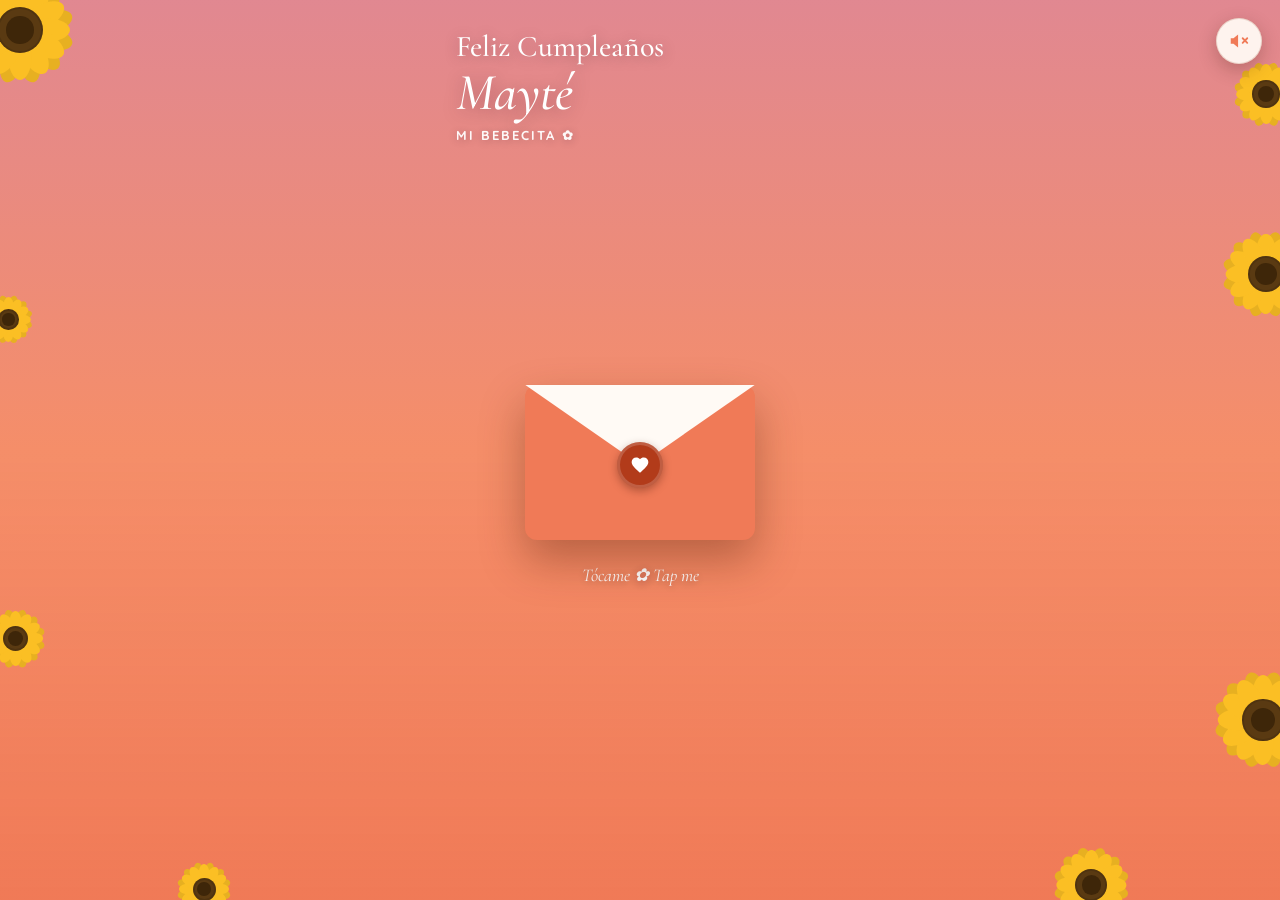
<file: index.html>
<!doctype html><html lang="es"><head><meta charset="utf-8"/><meta name="viewport" content="width=device-width,initial-scale=1"/><meta name="theme-color" content="#F07A57"/><meta name="description" content="Happy Birthday Mi Bebecita — una cartita digital con girasoles"/><meta property="og:title" content="Happy Birthday Mi Bebecita ✿"/><meta property="og:description" content="Una cartita digital para ti, con girasoles. Tócame ✿ Tap me"/><meta property="og:type" content="website"/><meta property="og:image" content="https://images.unsplash.com/photo-1512641406448-6574e777bec6?crop=entropy&cs=srgb&fm=jpg&q=85"/><meta name="twitter:card" content="summary_large_image"/><meta name="twitter:title" content="Happy Birthday Mi Bebecita ✿"/><link rel="preconnect" href="https://fonts.googleapis.com"/><link rel="preconnect" href="https://fonts.gstatic.com" crossorigin/><link href="https://fonts.googleapis.com/css2?family=Cormorant+Garamond:ital,wght@0,400;0,500;1,400;1,500&family=Quicksand:wght@400;700&display=swap" rel="stylesheet"/><title>Happy Birthday Mi Bebecita ✿</title><script>window.addEventListener("error",function(e){e.error instanceof DOMException&&"DataCloneError"===e.error.name&&e.message&&e.message.includes("PerformanceServerTiming")&&(e.stopImmediatePropagation(),e.preventDefault())},!0)</script><script defer="defer" src="./static/js/main.08c6ee58.js"></script><link href="./static/css/main.e3f6e3ab.css" rel="stylesheet"></head><body><noscript>You need to enable JavaScript to run this app.</noscript><div id="root"></div></body></html>
</file>
<file: static/css/main.e3f6e3ab.css>
*{box-sizing:border-box}#root,body,html{min-height:100%}body{-webkit-font-smoothing:antialiased;-moz-osx-font-smoothing:grayscale;background:#f07a57;margin:0}[data-debug-wrapper=true]{display:contents!important}:root{--surface:#fff0eb;--surface-secondary:#fffaf5;--surface-tertiary:#fad4c0;--on-surface:#4a3b32;--muted:#8c7a6b;--brand-primary:#f07a57;--brand-tertiary:#fbbf24;--border:#e8d3c8;--serif:"Cormorant Garamond",Georgia,serif;--sans:"Quicksand","Trebuchet MS",sans-serif}.scene{font-family:Quicksand,Trebuchet MS,sans-serif;font-family:var(--sans);min-height:100dvh;overflow:hidden;position:relative}.bg{background:url(https://images.unsplash.com/photo-1512641406448-6574e777bec6?crop=entropy&cs=srgb&fm=jpg&q=85) 50%/cover no-repeat;inset:0;position:fixed;z-index:0}.scrim{background:linear-gradient(180deg,#c5a3ff59,#ffb48c59 50%,#f07a578c);z-index:1}.scrim,.sunflowers{inset:0;pointer-events:none;position:fixed}.sunflowers{z-index:2}.sunflower{animation:float-rock 5s ease-in-out infinite;position:absolute}.petal{background:#fbbf24;background:var(--brand-tertiary);border-radius:50%;height:50%;left:38%;position:absolute;top:0;transform-origin:50% 100%;width:24%}.petal--back{filter:brightness(.92);height:54%;top:-4%}.petal--front{z-index:1}.sunflower__center{align-items:center;background:#5a3a12;border-radius:50%;box-shadow:inset 0 0 0 2px #0000001f;display:flex;height:46%;justify-content:center;left:27%;position:absolute;top:27%;width:46%;z-index:2}.sunflower__inner{background:#3e2609;border-radius:50%;height:60%;width:60%}@keyframes float-rock{0%,to{transform:translateY(0) rotate(-6deg)}50%{transform:translateY(-12px) rotate(6deg)}}.page{display:flex;flex-direction:column;margin:0 auto;max-width:420px;min-height:100dvh;position:relative;z-index:3}.header{padding:30px 26px 0;text-align:left}.header__line1{font-size:30px;line-height:1.15;margin:0;text-shadow:0 2px 14px #46192d59}.header__line1,.header__line2{color:#fff;font-family:Cormorant Garamond,Georgia,serif;font-family:var(--serif);font-weight:500}.header__line2{font-size:52px;font-style:italic;line-height:1;margin:2px 0 8px;text-shadow:0 3px 18px #46192d66}.header__line3{color:#fffffff0;font-family:Quicksand,Trebuchet MS,sans-serif;font-family:var(--sans);font-size:13px;font-weight:700;letter-spacing:2px;margin:0;text-shadow:0 1px 8px #46192d4d;text-transform:uppercase}.stage{align-items:center;display:flex;flex:1 1;flex-direction:column;justify-content:center;padding-bottom:8vh}.envelope{-webkit-tap-highlight-color:transparent;background:none;border:none;cursor:pointer;height:155px;padding:0;position:relative;transition:opacity .5s ease,transform .5s ease;width:230px}.envelope:hover{transform:translateY(-5px) rotate(-1.5deg)}.stage--open .envelope,.stage--open .hint{opacity:0;pointer-events:none;transform:scale(.6)}.envelope__body{background:#f07a57;background:var(--brand-primary);border-radius:12px;box-shadow:0 20px 44px #60261066;inset:0;position:absolute}.envelope__flap{background:#fffaf5;background:var(--surface-secondary);-webkit-clip-path:polygon(0 0,100% 0,50% 100%);clip-path:polygon(0 0,100% 0,50% 100%);filter:drop-shadow(0 3px 3px rgba(96,38,16,.18));height:80px;left:0;position:absolute;right:0;top:0;z-index:1}.envelope__seal{align-items:center;background:#b23b1a;border-radius:50%;box-shadow:0 3px 8px #3c100459,inset 0 0 0 3px #ffffff2e;display:flex;height:46px;justify-content:center;left:50%;position:absolute;top:80px;transform:translate(-50%,-50%);width:46px;z-index:2}.hint{animation:hint-pulse 2.6s ease-in-out infinite;color:#fff;font-family:Cormorant Garamond,Georgia,serif;font-family:var(--serif);font-size:18px;font-style:italic;margin:24px 0 0;text-shadow:0 2px 10px #46192d66;transition:opacity .4s ease,transform .5s ease}@keyframes hint-pulse{0%,to{opacity:.85}50%{opacity:1}}.overlay{align-items:center;animation:overlay-fade .35s ease both;backdrop-filter:blur(6px);-webkit-backdrop-filter:blur(6px);background:#4a3b326b;display:flex;inset:0;justify-content:center;padding:20px;position:fixed;z-index:10}@keyframes overlay-fade{0%{opacity:0}to{opacity:1}}.card{animation:card-rise .55s cubic-bezier(.22,1,.36,1) both;background:#fffaf5;background:var(--surface-secondary);border-radius:20px;box-shadow:0 26px 60px #3c180a59;overflow:hidden;width:min(340px,92vw)}@keyframes card-rise{0%{opacity:0;transform:translateY(48px) scale(.96)}to{opacity:1;transform:translateY(0) scale(1)}}.card__bar{background:#fbbf24;background:var(--brand-tertiary);height:8px}.card__content{padding:26px 24px 24px}.card__msg{animation:msg-in .45s ease both}@keyframes msg-in{0%{opacity:0;transform:translateY(12px)}to{opacity:1;transform:translateY(0)}}.card__salutation{color:#f07a57;color:var(--brand-primary);font-family:Cormorant Garamond,Georgia,serif;font-family:var(--serif);font-size:26px;font-style:italic;font-weight:500;line-height:1.2;margin:0 0 12px}.card__body{color:#4a3b32;color:var(--on-surface);font-family:Quicksand,Trebuchet MS,sans-serif;font-family:var(--sans);font-size:16px;font-weight:400;line-height:24px;margin:0}.card__dots{display:flex;flex-wrap:wrap;gap:7px;justify-content:center;margin:20px 0}.dot{background:#e8d3c8;background:var(--border);border-radius:999px;height:7px;transition:width .3s ease,background-color .3s ease;width:7px}.dot--active{background:#f07a57;background:var(--brand-primary);width:20px}.card__actions{display:flex;gap:12px;justify-content:space-between}.btn{border:none;border-radius:999px;cursor:pointer;font-family:Quicksand,Trebuchet MS,sans-serif;font-family:var(--sans);font-size:14px;font-weight:700;letter-spacing:.3px;padding:11px 20px;transition:transform .2s ease,box-shadow .2s ease,background-color .2s ease}.btn:hover{transform:translateY(-2px)}.btn:active{transform:scale(.97)}.btn--secondary{background:#f2e5d8;color:#4a3b32;color:var(--on-surface)}.btn--secondary:hover{background:#ecd9c6}.btn--primary{background:#f07a57;background:var(--brand-primary);box-shadow:0 6px 16px #f07a5773;color:#fff}.btn--primary:hover{box-shadow:0 9px 20px #f07a5780}.confetti-layer{inset:0;overflow:hidden;pointer-events:none;position:fixed;z-index:30}.confetti-petal{animation-fill-mode:forwards;animation-name:petal-fall;animation-timing-function:linear;border-radius:50%;opacity:0;position:absolute;top:-40px}@keyframes petal-fall{0%{opacity:0;transform:translateZ(0) rotate(0deg)}8%{opacity:1}50%{transform:translate3d(var(--sway),55vh,0) rotate(var(--spin))}to{opacity:.9;transform:translate3d(calc(var(--sway)*-.35),112vh,0) rotate(calc(var(--spin)*1.6))}}.music-btn{align-items:center;backdrop-filter:blur(6px);-webkit-backdrop-filter:blur(6px);background:#fffaf5f0;border:1px solid #e8d3c8e6;border-radius:50%;box-shadow:0 6px 18px #3c180a40;cursor:pointer;display:flex;height:46px;justify-content:center;padding:0;position:fixed;right:18px;top:18px;transition:transform .2s ease,box-shadow .2s ease;width:46px;z-index:40}.music-btn:hover{transform:scale(1.08)}.music-btn:active{transform:scale(.94)}.music-btn--on{animation:music-pulse 2s ease-in-out infinite}@keyframes music-pulse{0%,to{box-shadow:0 6px 18px #f07a5766}50%{box-shadow:0 6px 26px #f07a57b3}}.music-btn .wave{animation:wave-blink 1.2s ease-in-out infinite}.music-btn .wave--2{animation-delay:.3s}@keyframes wave-blink{0%,to{opacity:1}50%{opacity:.35}}@media (prefers-reduced-motion:reduce){.card,.card__msg,.hint,.music-btn .wave,.music-btn--on,.overlay,.sunflower{animation:none}}
/*# sourceMappingURL=main.e3f6e3ab.css.map*/
</file>
